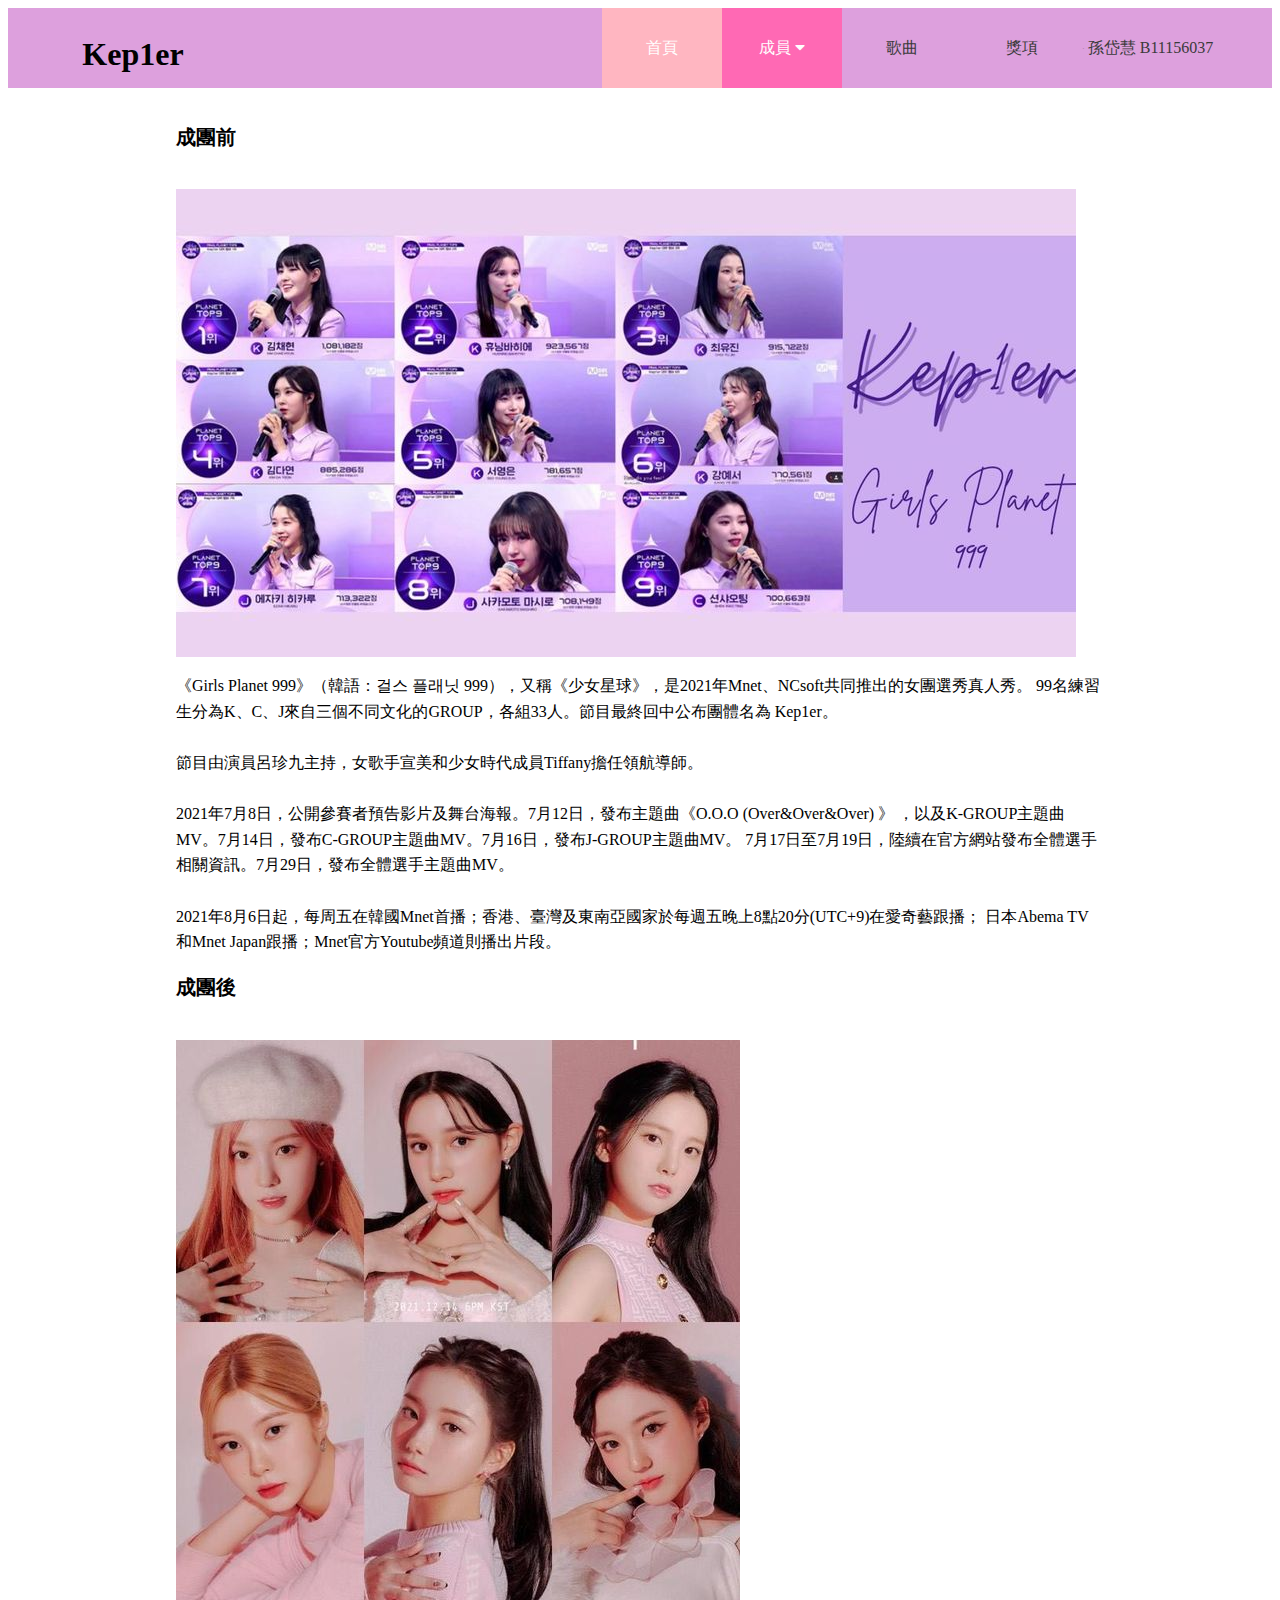
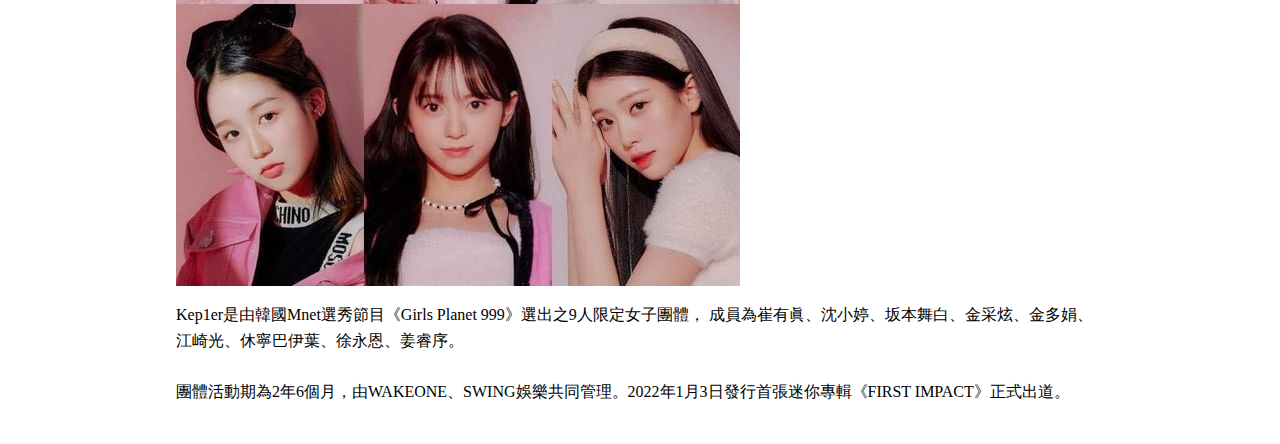
<file: index.html>
<!DOCTYPE html>
<html lang="en">
<head>
    <meta charset="UTF-8">
    <meta http-equiv="X-UA-Compatible" content="IE=edge">
    <meta name="viewport" content="width=device-width, initial-scale=1.0">
    <title>響應式互動網頁設計</title>
    <link rel="stylesheet" type="text/css" href="/項目格式.css">
    <link rel="stylesheet" href="https://cdnjs.cloudflare.com/ajax/libs/font-awesome/5.15.3/css/all.min.css">

    <script src="https://cdnjs.cloudflare.com/ajax/libs/jquery/3.6.0/jquery.min.js"></script>
    <script>
    $(document).ready(function () {
        // 捲軸偵測距離頂部超過 50 才顯示按鈕
        $(window).scroll(function () {
            if ($(window).scrollTop() > 50) {
            if ($(".back-top").hasClass("hide")) {
        $(".back-top").toggleClass("hide");
        }
        } else {
        $(".back-top").addClass("hide");
        }
        });
    
        // 點擊按鈕回頂部
        $(".back-top").on("click", function (event) {
        $("html, body").animate(
        {
            scrollTop: 0
            },
            500 // 回頂部時間為 500 毫秒
        );
        });
        });Copy
            </script>
            <style>
        .back-top {
            z-index: 99999;
            position: fixed;
            bottom: 5px;
            right: 5px;
            cursor: pointer;
            opacity: 0.5;
            filter: Alpha(opacity=50);
            width: 35px;
            height: 35px;
            background: #000 center no-repeat
            url([data-uri]);
            background-size: 24px 24px;
            border-radius: 12px;
            border: 1px rgba(255, 255, 255, 0.6) solid;
            box-shadow: 0px 0px 3px #ffffff;
            transform: translateY(0%);
            transition: all 0.2s linear;
            }
    
        .back-top:hover {
            opacity: 0.8;
            filter: Alpha(opacity=80);
            box-shadow: 0px 0px 6px #ffffff;
        }
    
        .back-top.hide {
            opacity: 0;
            filter: Alpha(opacity=0);
            transform: translateY(150%);
        }</script>
    <style>
        
        h2{
            color: palevioletred;
            font-size: 22Ppx;
        }
        a:hover{
            color: #5f2e2e;
            background-color: skyblue;
        }
        @media (min-width: 570px) and (max-width: 1023px) {
            .wrap li {
            flex-basis: 50%; 
        }
            img{
            width: 50%;
            vertical-align: middle;
        }
            p{
                color: #1892e4;
            }
        } 
        @media(max-width:569px) {
            .wrap li {
            width: 100%;
        }
            img{
                max-width: 95%;
                vertical-align: middle;
        }
            p{
                color: #a92ff0;
            }
        }

    </style>
</head>
<body>
    <section class="headerNav">
        <div class="container">
            <h1 class="logo">
                <b>
                Kep1er
                </b>
            </h1>
            <i class="fas fa-bars" id="mobileMenu"></i>

            <ul class="mainNav">
                <li class="navItem">
                    <a href="#">首頁</a>
                </li>
                <li class="navItem exercise">
                    <a href="#">
                        成員
                        <i class="fas fa-caret-down"></i>
                    </a>
                    <ul class="exerciseList">
                        <li class="exerciseForList">
                            <a href="/主舞.html" target="_self">主舞</a>
                        </li>
                        <li class="exerciseForList">
                            <a href="/主唱.html">主唱</a>
                        </li>
                        <li class="exerciseForList">
                            <a href="/其他定位.html">其他定位</a>
                        </li>
                    </ul>
                </li>
                </li>
                <li class="navItem">
                    <a href="/歌曲.html">歌曲</a>
                </li>
                <li class="navItem">
                    <a href="/獎項.html">獎項</a>
                </li>
                
            </ul>
            <div class="userAccount">
                <a href="/自我介紹.html">
                    <i class="fas fa-user-circle"></i>
                    孫岱慧  B11156037
                </a>
            </div>

        </div>
    </section>
    <div class="wrap">
        <h2>成團前</h2>
        <img src="/圖片/kep1er(未出道).jpg">
        <p>《Girls Planet 999》（韓語：걸스 플래닛 999），又稱《少女星球》，是2021年Mnet、NCsoft共同推出的女團選秀真人秀。
            99名練習生分為K、C、J來自三個不同文化的GROUP，各組33人。節目最終回中公布團體名為 Kep1er。
            <br>
            <br>節目由演員呂珍九主持，女歌手宣美和少女時代成員Tiffany擔任領航導師。
            <br>
            <br>2021年7月8日，公開參賽者預告影片及舞台海報。7月12日，發布主題曲《O.O.O (Over&Over&Over) 》
            ，以及K-GROUP主題曲MV。7月14日，發布C-GROUP主題曲MV。7月16日，發布J-GROUP主題曲MV。
            7月17日至7月19日，陸續在官方網站發布全體選手相關資訊。7月29日，發布全體選手主題曲MV。
            <br>
            <br>2021年8月6日起，每周五在韓國Mnet首播；香港、臺灣及東南亞國家於每週五晚上8點20分(UTC+9)在愛奇藝跟播；
            日本Abema TV和Mnet Japan跟播；Mnet官方Youtube頻道則播出片段。</p>
        <h2>成團後</h2>
        <img src="/圖片/kep1er(1).jpg">
        <p>    Kep1er是由韓國Mnet選秀節目《Girls Planet 999》選出之9人限定女子團體，
            成員為崔有眞、沈小婷、坂本舞白、金采炫、金多娟、江崎光、休寧巴伊葉、徐永恩、姜睿序。
            <br>
            <br>團體活動期為2年6個月，由WAKEONE、SWING娛樂共同管理。2022年1月3日發行首張迷你專輯《FIRST IMPACT》正式出道。</p>
    </div>
    <div class="back-top hide" title="回頂部"></div>
</body>
<script>
    var mobileMenu = document.getElementById("mobileMenu");
    var mainNav = document.querySelector(".mainNav");
    var headerNav = document.querySelector(".headerNav");

    mobileMenu.addEventListener("click", function() {
        mainNav.classList.toggle("mainNavShow");
        headerNav.classList.toggle("headerNavShow");
    });
</script>
</html>
</file>
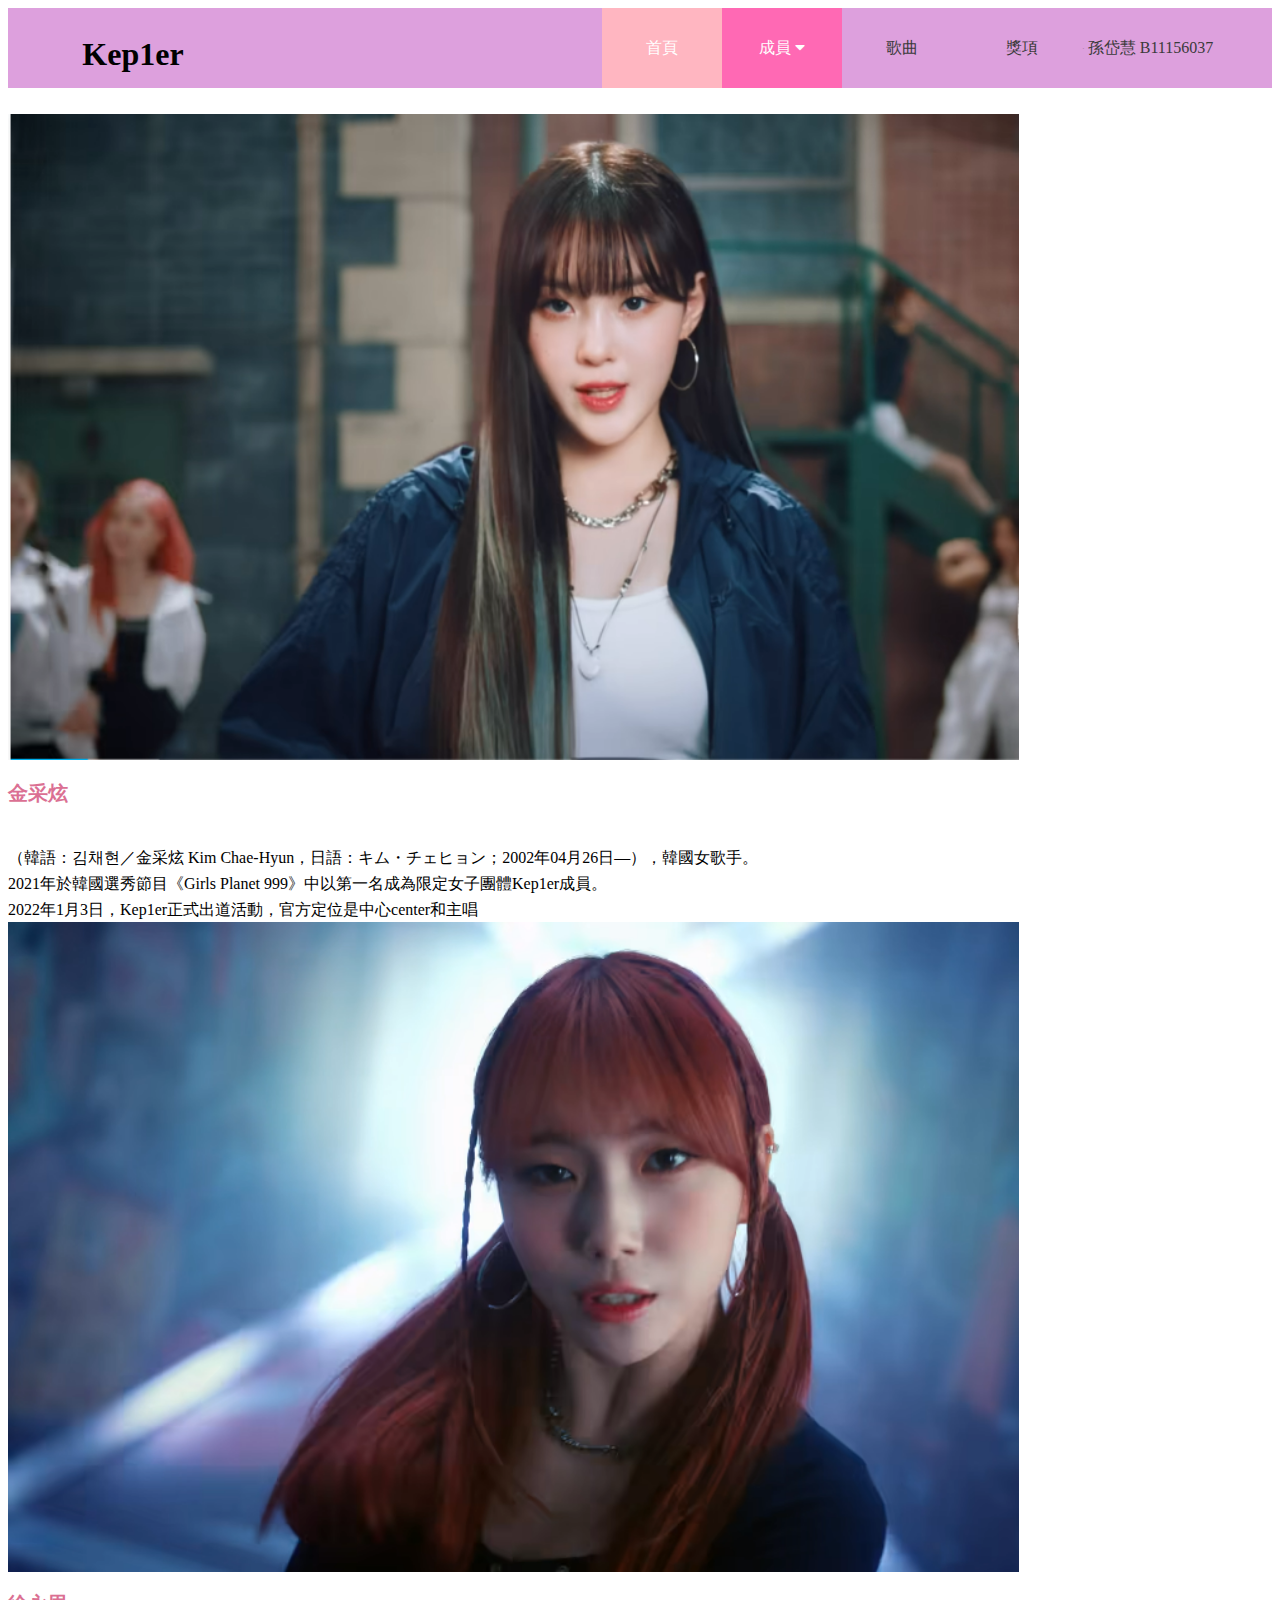
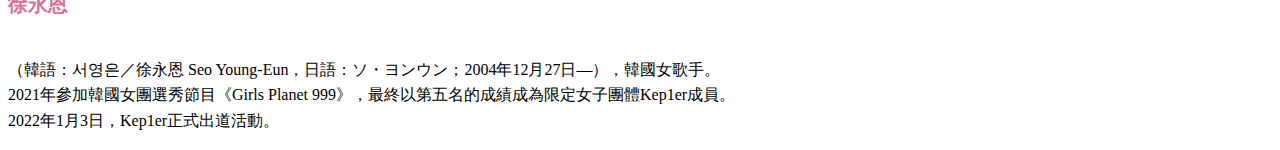
<file: 主唱.html>
<!DOCTYPE html>
<html lang="en">
<head>
    <meta charset="UTF-8">
    <meta http-equiv="X-UA-Compatible" content="IE=edge">
    <meta name="viewport" content="width=device-width, initial-scale=1.0">
    <title>響應式互動網頁設計</title>
    <link rel="stylesheet" type="text/css" href="/項目格式.css">
    <head>
        <meta charset="UTF-8">
        <meta http-equiv="X-UA-Compatible" content="IE=edge">
        <meta name="viewport" content="width=device-width, initial-scale=1.0">
        <title>響應式互動網頁設計</title>
        <link rel="stylesheet" type="text/css" href="/項目格式.css">
        <link rel="stylesheet" href="https://cdnjs.cloudflare.com/ajax/libs/font-awesome/5.15.3/css/all.min.css">
    
        <script src="https://cdnjs.cloudflare.com/ajax/libs/jquery/3.6.0/jquery.min.js"></script>
        <script>
            $(document).ready(function () {
  // 捲軸偵測距離頂部超過 50 才顯示按鈕
    $(window).scroll(function () {
        if ($(window).scrollTop() > 50) {
        if ($(".back-top").hasClass("hide")) {
    $(".back-top").toggleClass("hide");
    }
    } else {
    $(".back-top").addClass("hide");
    }
    });

  // 點擊按鈕回頂部
    $(".back-top").on("click", function (event) {
    $("html, body").animate(
    {
        scrollTop: 0
        },
      500 // 回頂部時間為 500 毫秒
    );
    });
    });Copy
        </script>
        <style>
            .back-top {
        z-index: 99999;
        position: fixed;
        bottom: 5px;
        right: 5px;
        cursor: pointer;
        opacity: 0.5;
        filter: Alpha(opacity=50);
        width: 35px;
        height: 35px;
        background: #000 center no-repeat
        url([data-uri]);
        background-size: 24px 24px;
        border-radius: 12px;
        border: 1px rgba(255, 255, 255, 0.6) solid;
        box-shadow: 0px 0px 3px #ffffff;
        transform: translateY(0%);
        transition: all 0.2s linear;
        }

    .back-top:hover {
        opacity: 0.8;
        filter: Alpha(opacity=80);
        box-shadow: 0px 0px 6px #ffffff;
    }

    .back-top.hide {
        opacity: 0;
        filter: Alpha(opacity=0);
        transform: translateY(150%);
    }
            img{
                width: 80%;
                height: 80%;
            }
            h2{
                color: palevioletred;
            }
            a:hover{
                color: #5f2e2e;
                background-color: skyblue;
            }
            @media (min-width: 570px) and (max-width: 1023px) {
                .wrap li {
                flex-basis: 50%; 
            }
                img{
                width: 50%;
                vertical-align: middle;
            }
                p{
                    color: #1892e4;
                }
            } 
            @media(max-width:569px) {
                .wrap li {
                width: 100%;
            }
                img{
                    max-width: 95%;
                    vertical-align: middle;
            }
                p{
                    color: #a92ff0;
                }
            }
    
        </style>
    </head>
    <body>
        <section class="headerNav">
            <div class="container">
                <h1 class="logo">
                    <b>
                    Kep1er
                    </b>
                </h1>
                <i class="fas fa-bars" id="mobileMenu"></i>
    
                <ul class="mainNav">
                    <li class="navItem">
                        <a href="/index.html">首頁</a>
                    </li>
                    <li class="navItem exercise">
                        <a href="#">
                            成員
                            <i class="fas fa-caret-down"></i>
                        </a>
                        <ul class="exerciseList">
                            <li class="exerciseForList">
                                <a href="/主舞.html" target="_self">主舞</a>
                            </li>
                            <li class="exerciseForList">
                                <a href="/主唱.html">主唱</a>
                            </li>
                            <li class="exerciseForList">
                                <a href="/其他定位.html">其他定位</a>
                            </li>
                        </ul>
                    </li>
                    </li>
                    <li class="navItem">
                        <a href="/歌曲.html">歌曲</a>
                    </li>
                    <li class="navItem">
                        <a href="/獎項.html">獎項</a>
                    </li>
                    
                </ul>
                <div class="userAccount">
                    <a href="/自我介紹.html">
                        <i class="fas fa-user-circle"></i>
                        孫岱慧  B11156037
                    </a>
                </div>
    
            </div>
        </section>
<body>
    <div class="container">
        <br>
        <img src="/圖片/采炫.png">
        <h2>金采炫</h2>
        <p>（韓語：김채현／金采炫 Kim Chae-Hyun，日語：キム・チェヒョン；2002年04月26日—），韓國女歌手。
            <br>2021年於韓國選秀節目《Girls Planet 999》中以第一名成為限定女子團體Kep1er成員。
            <br>2022年1月3日，Kep1er正式出道活動，官方定位是中心center和主唱

        <img src="/圖片/永恩.png">
        <h2>徐永恩</h2>
        <p>（韓語：서영은／徐永恩 Seo Young-Eun，日語：ソ・ヨンウン；2004年12月27日—），韓國女歌手。
            <br>2021年參加韓國女團選秀節目《Girls Planet 999》，最終以第五名的成績成為限定女子團體Kep1er成員。
            <br>2022年1月3日，Kep1er正式出道活動。</p>
    </div>
    <div class="back-top hide" title="回頂部"></div>
</body>
<script>
    var mobileMenu = document.getElementById("mobileMenu");
    var mainNav = document.querySelector(".mainNav");
    var headerNav = document.querySelector(".headerNav");

    mobileMenu.addEventListener("click", function() {
        mainNav.classList.toggle("mainNavShow");
        headerNav.classList.toggle("headerNavShow");
    });
</script>
</html>
</file>
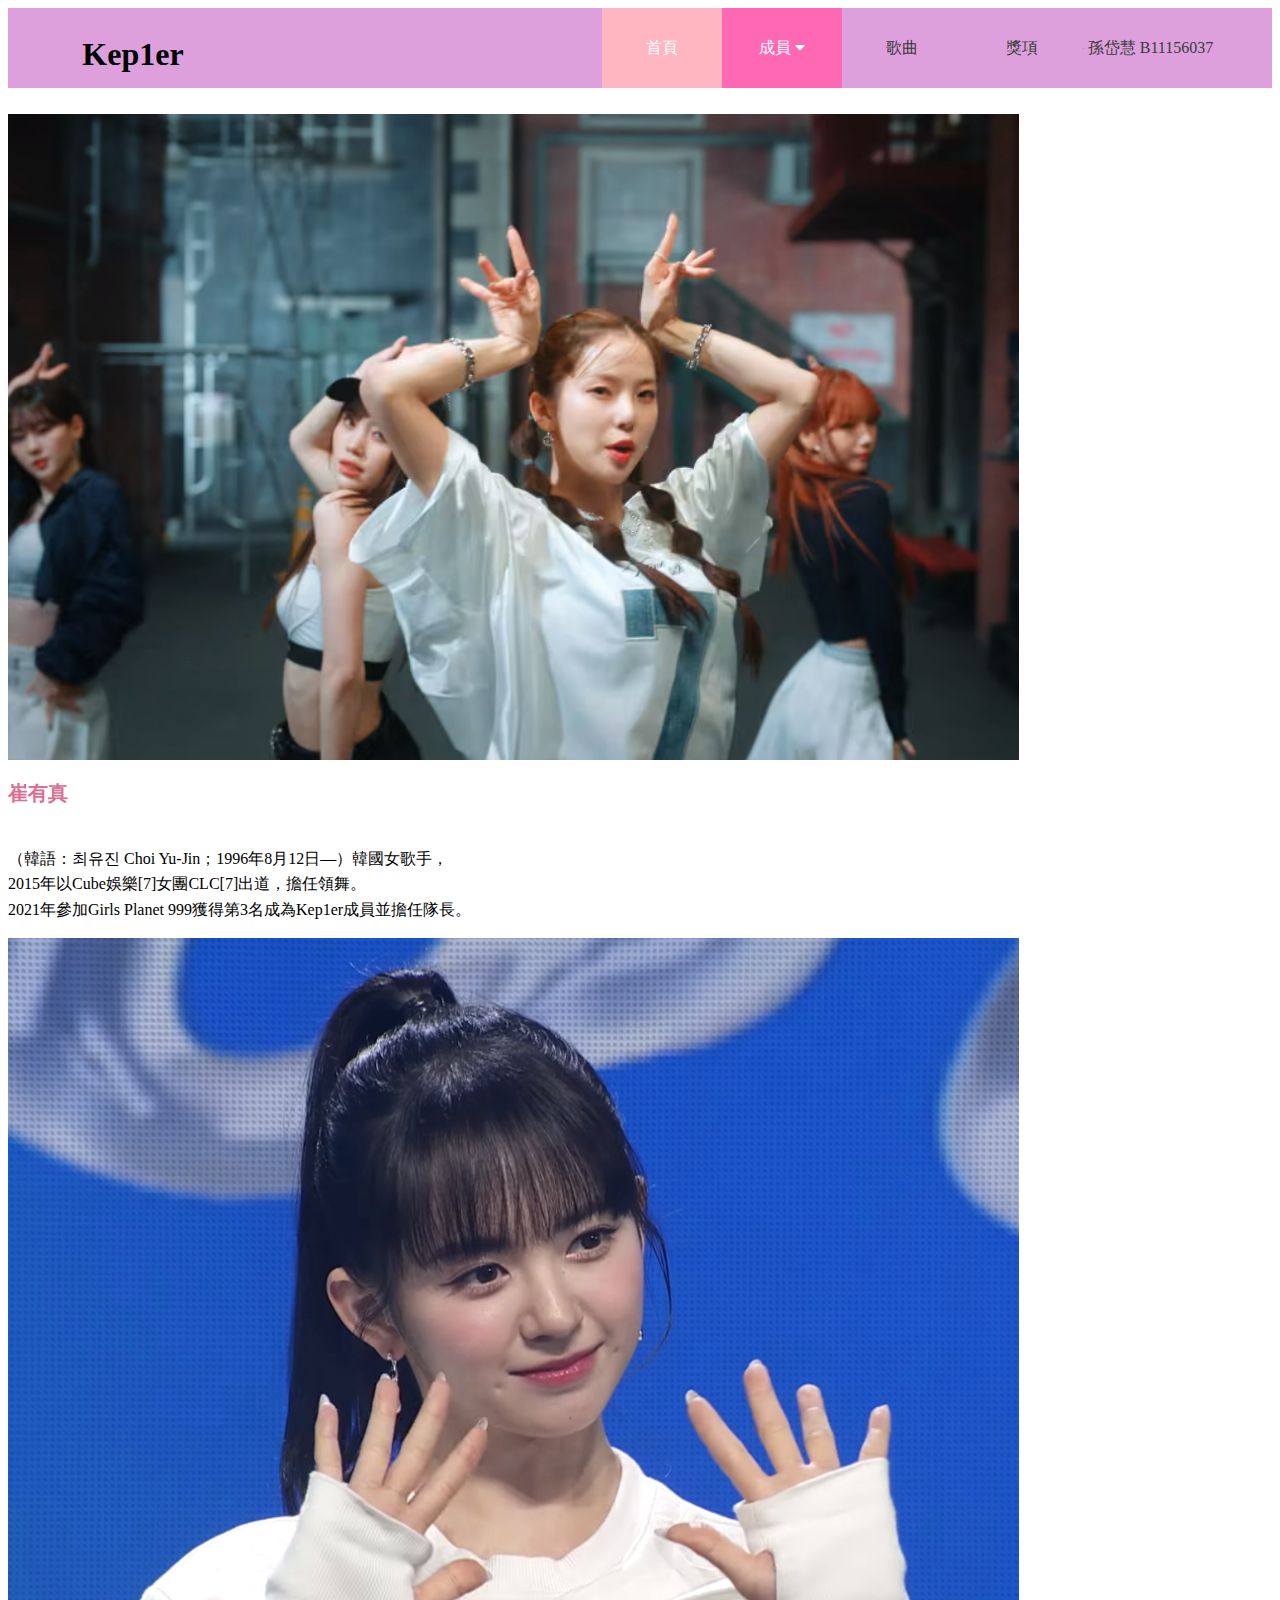
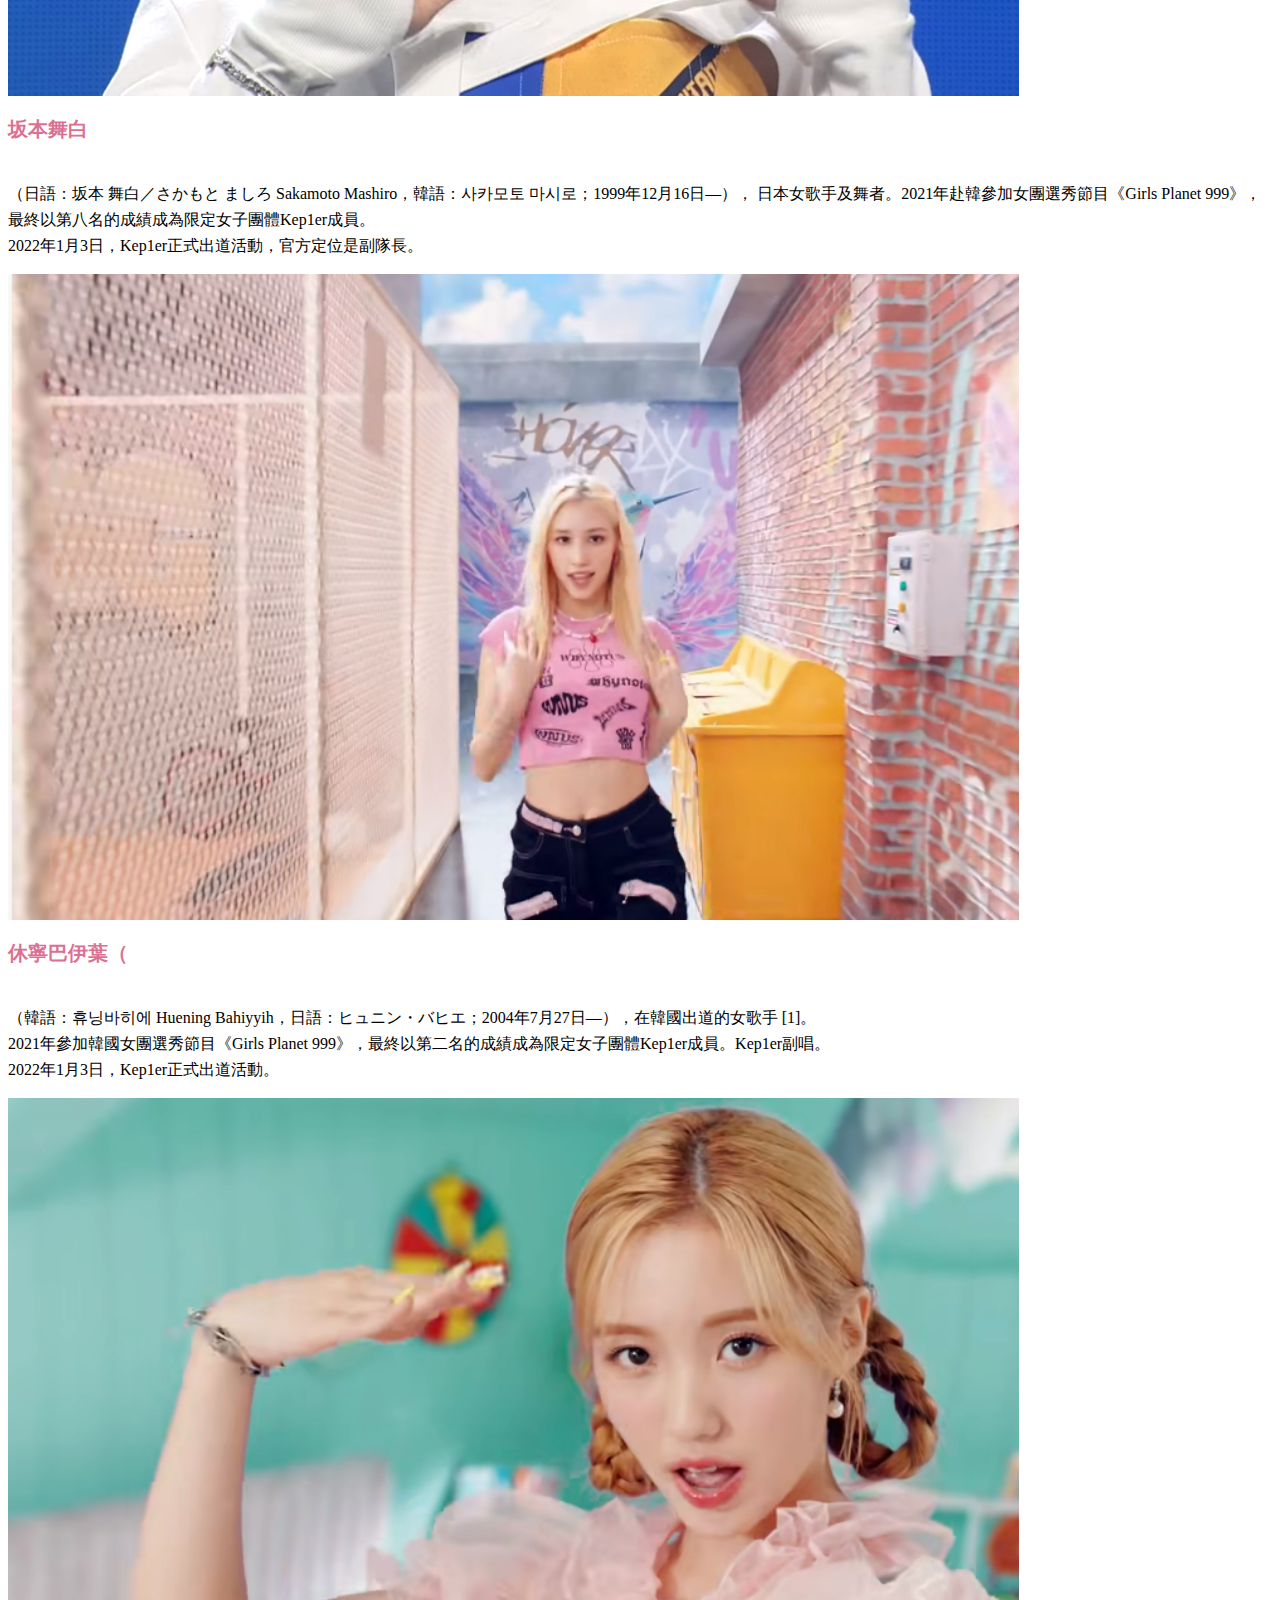
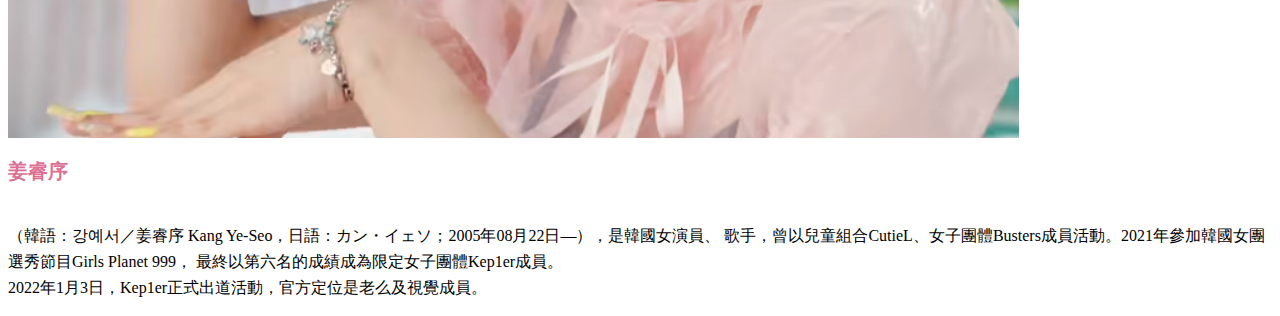
<file: 其他定位.html>
<!DOCTYPE html>
<html lang="en">
<head>
    <meta charset="UTF-8">
    <meta http-equiv="X-UA-Compatible" content="IE=edge">
    <meta name="viewport" content="width=device-width, initial-scale=1.0">
    <title>響應式互動網頁設計</title>
    <link rel="stylesheet" type="text/css" href="/項目格式.css">
    <head>
        <meta charset="UTF-8">
        <meta http-equiv="X-UA-Compatible" content="IE=edge">
        <meta name="viewport" content="width=device-width, initial-scale=1.0">
        <title>響應式互動網頁設計</title>
        <link rel="stylesheet" type="text/css" href="/項目格式.css">
        <link rel="stylesheet" href="https://cdnjs.cloudflare.com/ajax/libs/font-awesome/5.15.3/css/all.min.css">
    
        <script src="https://cdnjs.cloudflare.com/ajax/libs/jquery/3.6.0/jquery.min.js"></script>
        <script>
            $(document).ready(function () {
  // 捲軸偵測距離頂部超過 50 才顯示按鈕
    $(window).scroll(function () {
        if ($(window).scrollTop() > 50) {
        if ($(".back-top").hasClass("hide")) {
    $(".back-top").toggleClass("hide");
    }
    } else {
    $(".back-top").addClass("hide");
    }
    });

  // 點擊按鈕回頂部
    $(".back-top").on("click", function (event) {
    $("html, body").animate(
    {
        scrollTop: 0
        },
      500 // 回頂部時間為 500 毫秒
    );
    });
    });Copy
        </script>
        <style>
            .back-top {
        z-index: 99999;
        position: fixed;
        bottom: 5px;
        right: 5px;
        cursor: pointer;
        opacity: 0.5;
        filter: Alpha(opacity=50);
        width: 35px;
        height: 35px;
        background: #000 center no-repeat
        url([data-uri]);
        background-size: 24px 24px;
        border-radius: 12px;
        border: 1px rgba(255, 255, 255, 0.6) solid;
        box-shadow: 0px 0px 3px #ffffff;
        transform: translateY(0%);
        transition: all 0.2s linear;
        }

    .back-top:hover {
        opacity: 0.8;
        filter: Alpha(opacity=80);
        box-shadow: 0px 0px 6px #ffffff;
    }

    .back-top.hide {
        opacity: 0;
        filter: Alpha(opacity=0);
        transform: translateY(150%);
    }
            img{
                width: 80%;
                height: 80%;
            }
            h2{
                color: palevioletred;
            }
            a:hover{
                color: #5f2e2e;
                background-color: skyblue;
            }
            @media (min-width: 570px) and (max-width: 1023px) {
                .wrap li {
                flex-basis: 50%; 
            }
                img{
                width: 50%;
                vertical-align: middle;
            }
                p{
                    color: #1892e4;
                }
            } 
            @media(max-width:569px) {
                .wrap li {
                width: 100%;
            }
                img{
                    max-width: 95%;
                    vertical-align: middle;
            }
                p{
                    color: #a92ff0;
                }
            }
    
        </style>
    </head>
    <body>
        <section class="headerNav">
            <div class="container">
                <h1 class="logo">
                    <b>
                    Kep1er
                    </b>
                </h1>
                <i class="fas fa-bars" id="mobileMenu"></i>
    
                <ul class="mainNav">
                    <li class="navItem">
                        <a href="/index.html">首頁</a>
                    </li>
                    <li class="navItem exercise">
                        <a href="#">
                            成員
                            <i class="fas fa-caret-down"></i>
                        </a>
                        <ul class="exerciseList">
                            <li class="exerciseForList">
                                <a href="/主舞.html" target="_self">主舞</a>
                            </li>
                            <li class="exerciseForList">
                                <a href="/主唱.html">主唱</a>
                            </li>
                            <li class="exerciseForList">
                                <a href="/其他定位.html">其他定位</a>
                            </li>
                        </ul>
                    </li>
                    </li>
                    <li class="navItem">
                        <a href="/歌曲.html">歌曲</a>
                    </li>
                    <li class="navItem">
                        <a href="/獎項.html">獎項</a>
                    </li>
                    
                </ul>
                <div class="userAccount">
                    <a href="/自我介紹.html">
                        <i class="fas fa-user-circle"></i>
                        孫岱慧  B11156037
                    </a>
                </div>
    
            </div>
        </section>
<body>
    <div class="container">
        <br>
        <img src="/圖片/有真.png">
        <h2>崔有真</h2>
        <p>（韓語：최유진 Choi Yu-Jin；1996年8月12日—）韓國女歌手，
            <br>2015年以Cube娛樂[7]女團CLC[7]出道，擔任領舞。
            <br>2021年參加Girls Planet 999獲得第3名成為Kep1er成員並擔任隊長。</p>

        <img src="/圖片/舞白.png">
        <h2>坂本舞白</h2>
        <p>（日語：坂本 舞白／さかもと ましろ Sakamoto Mashiro，韓語：사카모토 마시로；1999年12月16日—），
            日本女歌手及舞者。2021年赴韓參加女團選秀節目《Girls Planet 999》，最終以第八名的成績成為限定女子團體Kep1er成員。
            <br>2022年1月3日，Kep1er正式出道活動，官方定位是副隊長。</p>

        <img src="/圖片/休寧.png">
        <h2>休寧巴伊葉（</h2>
        <p>（韓語：휴닝바히에 Huening Bahiyyih，日語：ヒュニン・バヒエ；2004年7月27日—），在韓國出道的女歌手 [1]。
            <br>2021年參加韓國女團選秀節目《Girls Planet 999》，最終以第二名的成績成為限定女子團體Kep1er成員。Kep1er副唱。
            <br>2022年1月3日，Kep1er正式出道活動。</p>

        <img src="/圖片/睿緒.png">
        <h2>姜睿序</h2>
        <p>（韓語：강예서／姜睿序 Kang Ye-Seo，日語：カン・イェソ；2005年08月22日—），是韓國女演員、
            歌手，曾以兒童組合CutieL、女子團體Busters成員活動。2021年參加韓國女團選秀節目Girls Planet 999，
            最終以第六名的成績成為限定女子團體Kep1er成員。
            <br>2022年1月3日，Kep1er正式出道活動，官方定位是老么及視覺成員。</p>
    </div>
    <div class="back-top hide" title="回頂部"></div>
</body>
<script>
    var mobileMenu = document.getElementById("mobileMenu");
    var mainNav = document.querySelector(".mainNav");
    var headerNav = document.querySelector(".headerNav");

    mobileMenu.addEventListener("click", function() {
        mainNav.classList.toggle("mainNavShow");
        headerNav.classList.toggle("headerNavShow");
    });
</script>
</html>
</file>
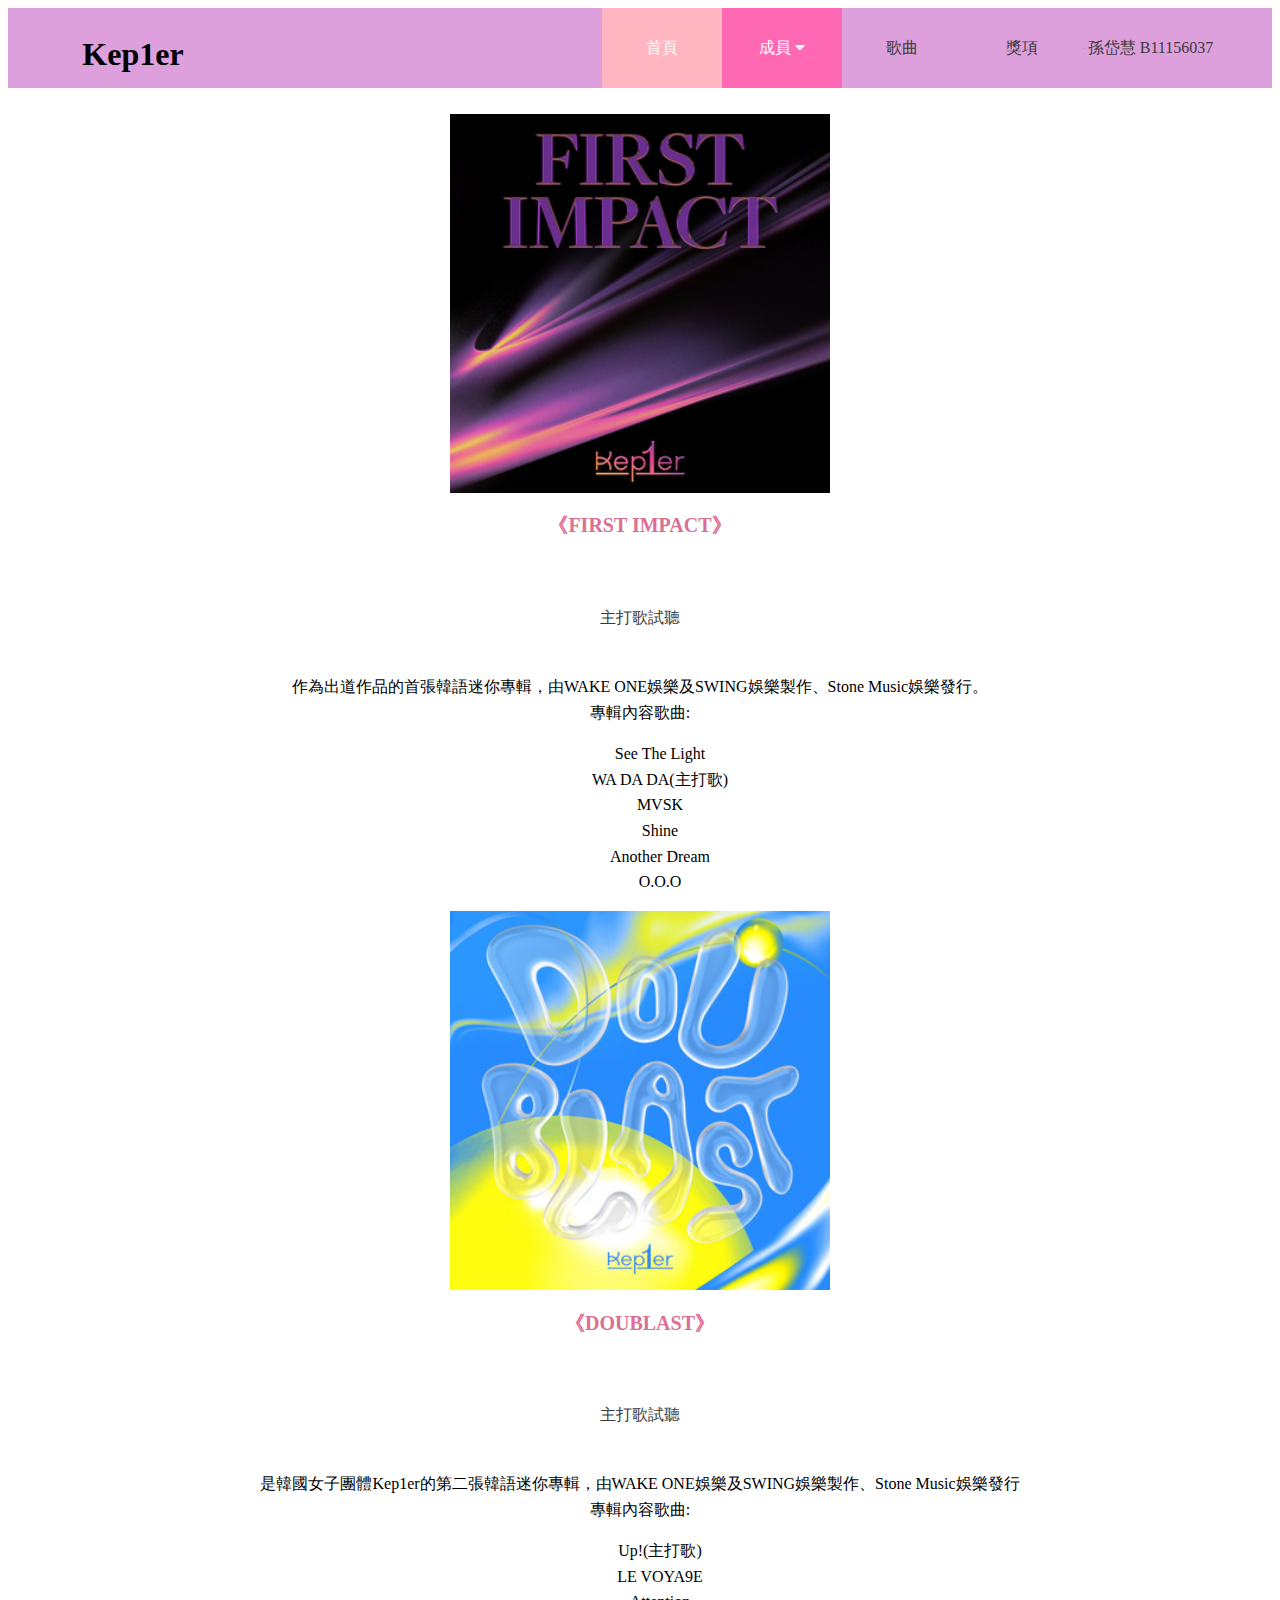
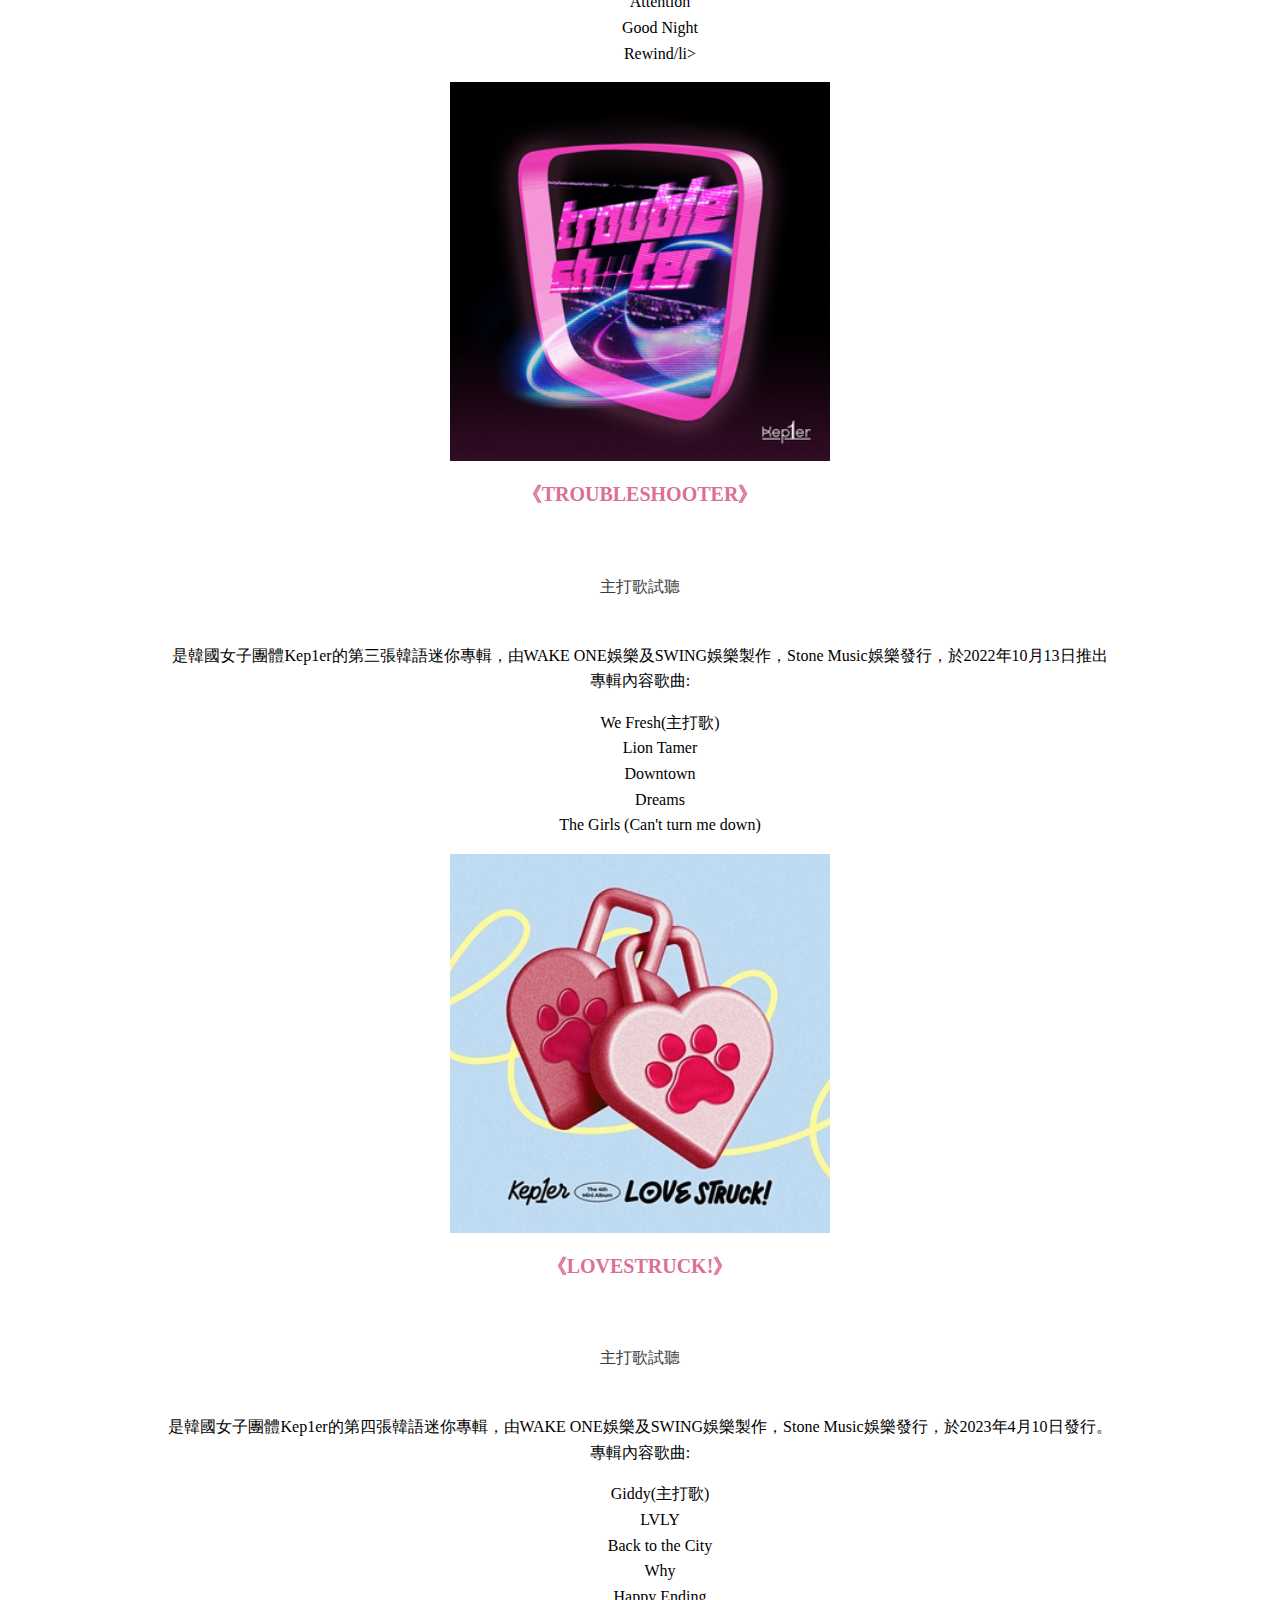
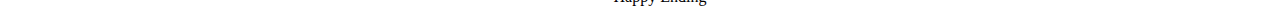
<file: 歌曲.html>
<!DOCTYPE html>
<html lang="en">
<head>
    <meta charset="UTF-8">
    <meta http-equiv="X-UA-Compatible" content="IE=edge">
    <meta name="viewport" content="width=device-width, initial-scale=1.0">
    <title>響應式互動網頁設計</title>
    <link rel="stylesheet" type="text/css" href="/項目格式.css">
    <head>
        <meta charset="UTF-8">
        <meta http-equiv="X-UA-Compatible" content="IE=edge">
        <meta name="viewport" content="width=device-width, initial-scale=1.0">
        <title>響應式互動網頁設計</title>
        <link rel="stylesheet" type="text/css" href="/項目格式.css">
        <link rel="stylesheet" href="https://cdnjs.cloudflare.com/ajax/libs/font-awesome/5.15.3/css/all.min.css">
    
        <script src="https://cdnjs.cloudflare.com/ajax/libs/jquery/3.6.0/jquery.min.js"></script>
        <script>
            $(document).ready(function () {
  // 捲軸偵測距離頂部超過 50 才顯示按鈕
        $(window).scroll(function () {
            if ($(window).scrollTop() > 50) {
            ($(".back-top").hasClass("hide")) {
        $(".back-top").toggleClass("hide");
        }
        } else {
        $(".back-top").addClass("hide");
        }
        });

  // 點擊按鈕回頂部
        $(".back-top").on("click", function (event) {
        $("html, body").animate(
        {
        scrollTop: 0
        },
      500 // 回頂部時間為 500 毫秒
        );
        });
        });Copy
    </script>
    <style>
            .back-top {
        z-index: 99999;
        position: fixed;
        bottom: 5px;
        right: 5px;
        cursor: pointer;
        opacity: 0.5;
        filter: Alpha(opacity=50);
        width: 35px;
        height: 35px;
        background: #000 center no-repeat
        url([data-uri]);
        background-size: 24px 24px;
        border-radius: 12px;
        border: 1px rgba(255, 255, 255, 0.6) solid;
        box-shadow: 0px 0px 3px #ffffff;
        transform: translateY(0%);
        transition: all 0.2s linear;
        }

    .back-top:hover {
        opacity: 0.8;
        filter: Alpha(opacity=80);
        box-shadow: 0px 0px 6px #ffffff;
    }

    .back-top.hide {
        opacity: 0;
        filter: Alpha(opacity=0);
        transform: translateY(150%);
    }
            .container{
                text-align: center;
            }
            li{
                list-style-type: none;
            }
            img{
                width: 30%;
                height: 30%;
            }
            h2{
                color: palevioletred;
            }
            a:hover{
                color: #5f2e2e;
                background-color: skyblue;
            }
            @media (min-width: 570px) and (max-width: 1023px) {
                .wrap li {
                flex-basis: 50%; 
            }
                img{
                width: 50%;
                vertical-align: middle;
            }
                p{
                    color: #1892e4;
                }
            } 
            @media(max-width:569px) {
                .wrap li {
                width: 100%;
            }
                img{
                    max-width: 95%;
                    vertical-align: middle;
            }
                p{
                    color: #a92ff0;
                }
            }
    
        </style>
    </head>
    <body>
        <section class="headerNav">
            <div class="container">
                <h1 class="logo">
                    <b>
                    Kep1er
                    </b>
                </h1>
                <i class="fas fa-bars" id="mobileMenu"></i>
    
                <ul class="mainNav">
                    <li class="navItem">
                        <a href="/index.html">首頁</a>
                    </li>
                    <li class="navItem exercise">
                        <a href="#">
                            成員
                            <i class="fas fa-caret-down"></i>
                        </a>
                        <ul class="exerciseList">
                            <li class="exerciseForList">
                                <a href="/主舞.html" target="_self">主舞</a>
                            </li>
                            <li class="exerciseForList">
                                <a href="/主唱.html">主唱</a>
                            </li>
                            <li class="exerciseForList">
                                <a href="/其他定位.html">其他定位</a>
                            </li>
                        </ul>
                    </li>
                    </li>
                    <li class="navItem">
                        <a href="/歌曲.html">歌曲</a>
                    </li>
                    <li class="navItem">
                        <a href="/獎項.html">獎項</a>
                    </li>
                    
                </ul>
                <div class="userAccount">
                    <a href="/自我介紹.html">
                        <i class="fas fa-user-circle"></i>
                        孫岱慧  B11156037
                    </a>
                </div>
    
            </div>
        </section>
<body>
    <div class="container">
        <br>
        <img src="/圖片/專1.jpg">
        <h2>《FIRST IMPACT》</h2>
        <a href="https://youtu.be/n0j5NPptyM0">主打歌試聽</a>
        <p>作為出道作品的首張韓語迷你專輯，由WAKE ONE娛樂及SWING娛樂製作、Stone Music娛樂發行。
            <br>專輯內容歌曲:
        </p>
        <ul>
            <li>See The Light</li>
            <li>WA DA DA(主打歌)</li>
            <li>MVSK</li>
            <li>Shine</li>
            <li>Another Dream</li>
            <li>O.O.O</li>
        </ul>

        <img src="/圖片/專2.jpg">
        <h2>《DOUBLAST》</h2>
        <a href="https://youtu.be/hr-325mclek">主打歌試聽</a>
        <p>是韓國女子團體Kep1er的第二張韓語迷你專輯，由WAKE ONE娛樂及SWING娛樂製作、Stone Music娛樂發行
            <br>專輯內容歌曲:
        </p>
        <ul>
            <li>Up!(主打歌)</li>
            <li>LE VOYA9E</li>
            <li>Attention</li>
            <li>Good Night</li>
            <li>Rewind/li>
        </ul>

        <img src="/圖片/專3.jpg">
        <h2>《TROUBLESHOOTER》</h2>
        <a href="https://youtu.be/zkvIzKwzYNc">主打歌試聽</a>
        <p>是韓國女子團體Kep1er的第三張韓語迷你專輯，由WAKE ONE娛樂及SWING娛樂製作，Stone Music娛樂發行，於2022年10月13日推出
            <br>專輯內容歌曲:
        </p>
        <ul>
            <li>We Fresh(主打歌)</li>
            <li>Lion Tamer</li>
            <li>Downtown</li>
            <li>Dreams</li>
            <li>The Girls (Can't turn me down)</li>
        </ul>

        <img src="/圖片/專4.jpg">
        <h2>《LOVESTRUCK!》</h2>
        <a href="https://youtu.be/w9ueRzymcU0">主打歌試聽</a>
        <p>是韓國女子團體Kep1er的第四張韓語迷你專輯，由WAKE ONE娛樂及SWING娛樂製作，Stone Music娛樂發行，於2023年4月10日發行。
            <br>專輯內容歌曲:
        </p>
        <ul>
            <li>Giddy(主打歌)</li>
            <li>LVLY</li>
            <li>Back to the City</li>
            <li>Why</li>
            <li>Happy Ending</li>
        </ul>
    </div>
    <div class="back-top hide" title="回頂部"></div>
</body>
<script>
    var mobileMenu = document.getElementById("mobileMenu");
    var mainNav = document.querySelector(".mainNav");
    var headerNav = document.querySelector(".headerNav");

    mobileMenu.addEventListener("click", function() {
        mainNav.classList.toggle("mainNavShow");
        headerNav.classList.toggle("headerNavShow");
    });
</script>
</html>
</file>
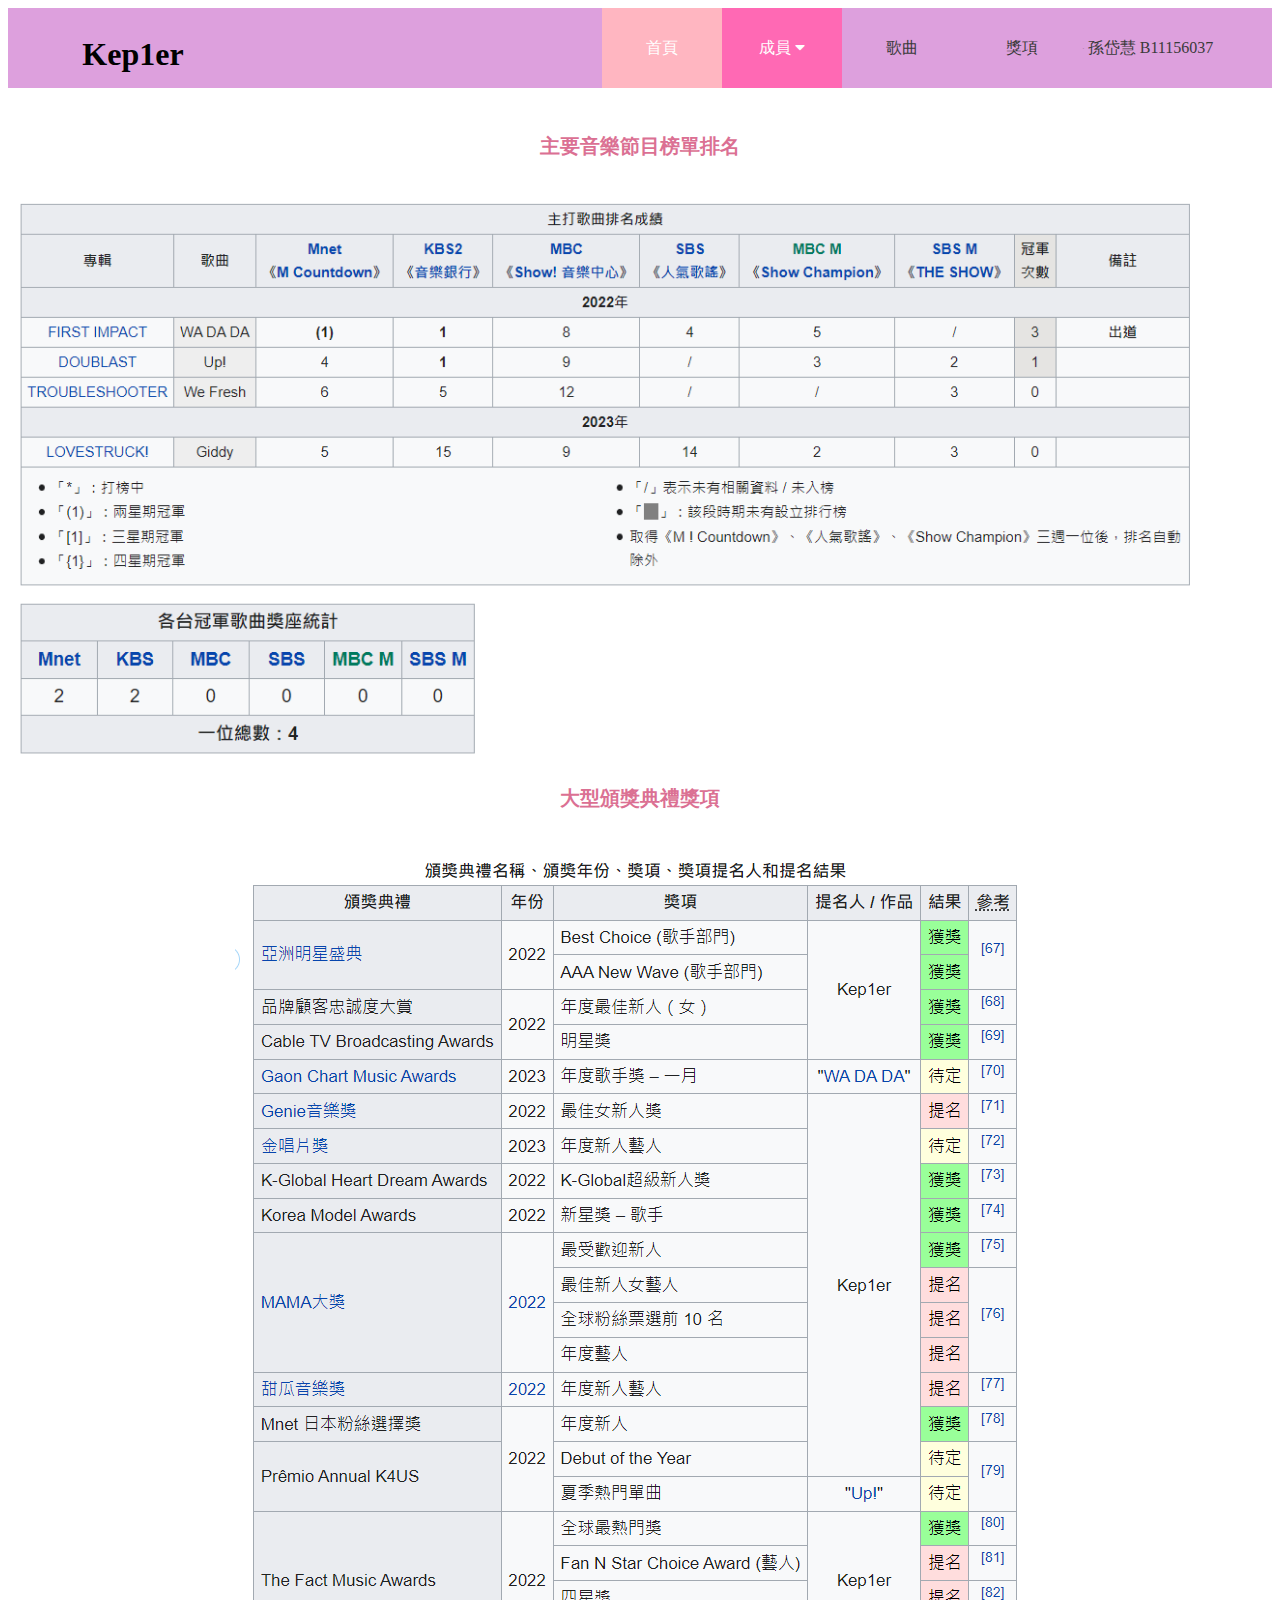
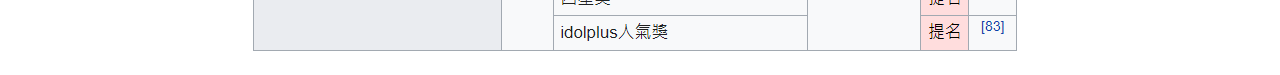
<file: 獎項.html>
<!DOCTYPE html>
<html lang="en">
<head>
    <meta charset="UTF-8">
    <meta http-equiv="X-UA-Compatible" content="IE=edge">
    <meta name="viewport" content="width=device-width, initial-scale=1.0">
    <title>響應式互動網頁設計</title>
    <link rel="stylesheet" type="text/css" href="/項目格式.css">
    <head>
        <meta charset="UTF-8">
        <meta http-equiv="X-UA-Compatible" content="IE=edge">
        <meta name="viewport" content="width=device-width, initial-scale=1.0">
        <title>響應式互動網頁設計</title>
        <link rel="stylesheet" type="text/css" href="/項目格式.css">
        <link rel="stylesheet" href="https://cdnjs.cloudflare.com/ajax/libs/font-awesome/5.15.3/css/all.min.css">
    
        <script src="https://cdnjs.cloudflare.com/ajax/libs/jquery/3.6.0/jquery.min.js"></script>
        <script>
            $(document).ready(function () {
  // 捲軸偵測距離頂部超過 50 才顯示按鈕
    $(window).scroll(function () {
        if ($(window).scrollTop() > 50) {
        if ($(".back-top").hasClass("hide")) {
    $(".back-top").toggleClass("hide");
    }
    } else {
    $(".back-top").addClass("hide");
    }
    });

  // 點擊按鈕回頂部
    $(".back-top").on("click", function (event) {
    $("html, body").animate(
    {
        scrollTop: 0
        },
      500 // 回頂部時間為 500 毫秒
    );
    });
    });Copy
        </script>
        <style>
    .back-top {
        z-index: 99999;
        position: fixed;
        bottom: 5px;
        right: 5px;
        cursor: pointer;
        opacity: 0.5;
        filter: Alpha(opacity=50);
        width: 35px;
        height: 35px;
        background: #000 center no-repeat
        url([data-uri]);
        background-size: 24px 24px;
        border-radius: 12px;
        border: 1px rgba(255, 255, 255, 0.6) solid;
        box-shadow: 0px 0px 3px #ffffff;
        transform: translateY(0%);
        transition: all 0.2s linear;
        }

    .back-top:hover {
        opacity: 0.8;
        filter: Alpha(opacity=80);
        box-shadow: 0px 0px 6px #ffffff;
    }

    .back-top.hide {
        opacity: 0;
        filter: Alpha(opacity=0);
        transform: translateY(150%);
    }
            .container{
                text-align: center; 
            }
            li{
                list-style-type: none;
            }
            img{
                width: auto;
                height: auto;
                margin: auto;
            }
            h2{
                color: palevioletred;
            }
            a:hover{
                color: #5f2e2e;
                background-color: skyblue;
            }
            @media (min-width: 570px) and (max-width: 1023px) {
                .wrap li {
                flex-basis: 50%; 
            }
                img{
                width: 50%;
                vertical-align: middle;
            }
                p{
                    color: #1892e4;
                }
            } 
            @media(max-width:569px) {
                .wrap li {
                width: 100%;
            }
                img{
                    max-width: 95%;
                    vertical-align: middle;
            }
                p{
                    color: #a92ff0;
                }
            }
    
        </style>
    </head>
    <body>

        <section class="headerNav">
            <div class="container">
                <h1 class="logo">
                    <b>
                    Kep1er
                    </b>
                </h1>
                <i class="fas fa-bars" id="mobileMenu"></i>
    
                <ul class="mainNav">
                    <li class="navItem">
                        <a href="/index.html">首頁</a>
                    </li>
                    <li class="navItem exercise">
                        <a href="#">
                            成員
                            <i class="fas fa-caret-down"></i>
                        </a>
                        <ul class="exerciseList">
                            <li class="exerciseForList">
                                <a href="/主舞.html" target="_self">主舞</a>
                            </li>
                            <li class="exerciseForList">
                                <a href="/主唱.html">主唱</a>
                            </li>
                            <li class="exerciseForList">
                                <a href="/其他定位.html">其他定位</a>
                            </li>
                        </ul>
                    </li>
                    </li>
                    <li class="navItem">
                        <a href="/歌曲.html">歌曲</a>
                    </li>
                    <li class="navItem">
                        <a href="/獎項.html">獎項</a>
                    </li>
                    
                </ul>
                <div class="userAccount">
                    <a href="/自我介紹.html">
                        <i class="fas fa-user-circle"></i>
                        孫岱慧  B11156037
                    </a>
                </div>
    
            </div>
        </section>
<body>
    <div class="container">
        <br>
        <h2>主要音樂節目榜單排名</h2>
        <img src="/圖片/獎項.png">
        <br>
        <h2>大型頒獎典禮獎項</h2>
        <img src="/圖片/獎項2.png">
    </div>
    <div class="back-top hide" title="回頂部"></div>
</body>
<script>
    var mobileMenu = document.getElementById("mobileMenu");
    var mainNav = document.querySelector(".mainNav");
    var headerNav = document.querySelector(".headerNav");

    mobileMenu.addEventListener("click", function() {
        mainNav.classList.toggle("mainNavShow");
        headerNav.classList.toggle("headerNavShow");
    });
</script>
</html>
</file>
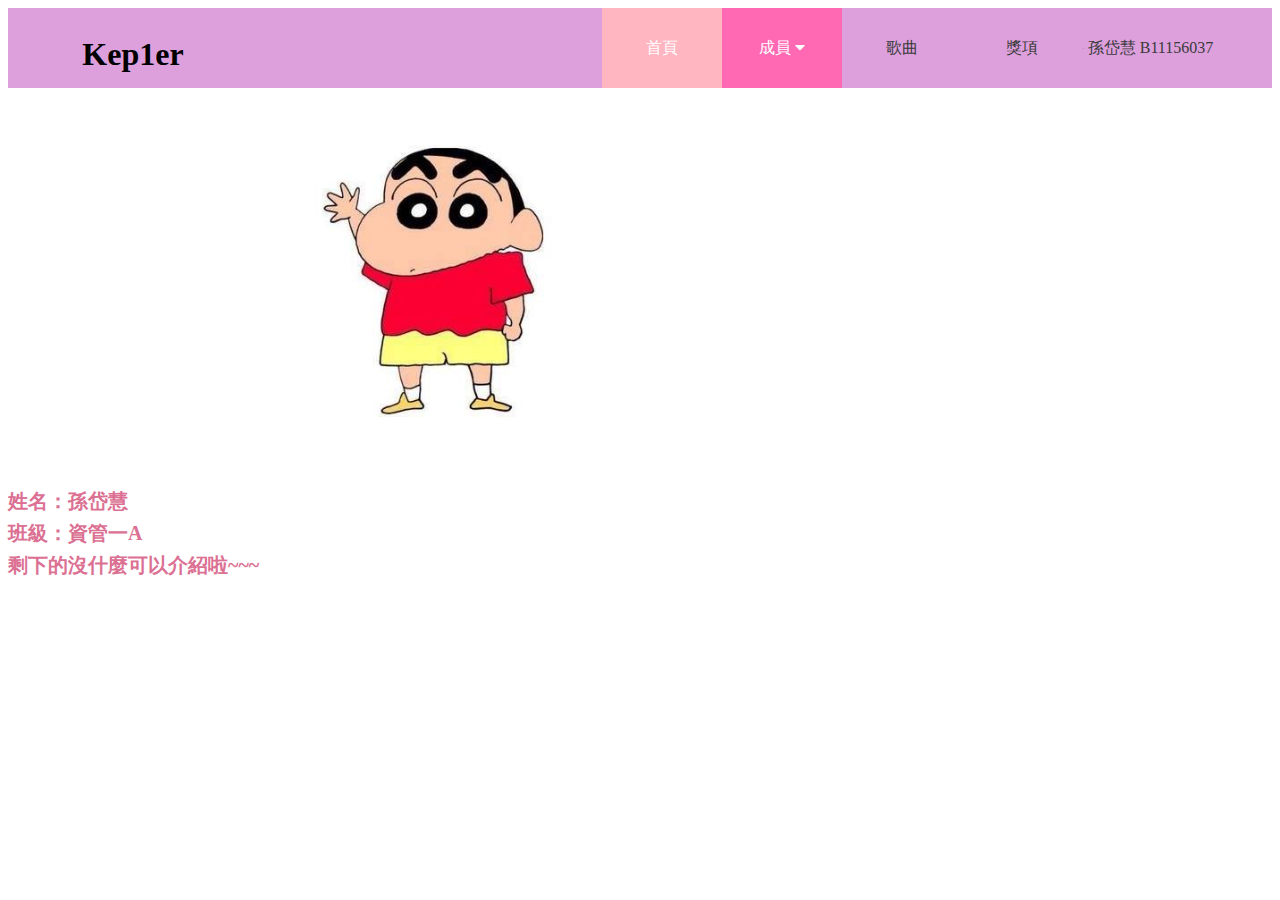
<file: 自我介紹.html>
<!DOCTYPE html>
<html lang="en">
<head>
    <meta charset="UTF-8">
    <meta http-equiv="X-UA-Compatible" content="IE=edge">
    <meta name="viewport" content="width=device-width, initial-scale=1.0">
    <title>響應式互動網頁設計</title>
    <link rel="stylesheet" type="text/css" href="/項目格式.css">
    <head>
        <meta charset="UTF-8">
        <meta http-equiv="X-UA-Compatible" content="IE=edge">
        <meta name="viewport" content="width=device-width, initial-scale=1.0">
        <title>響應式互動網頁設計</title>
        <link rel="stylesheet" type="text/css" href="/項目格式.css">
        <link rel="stylesheet" href="https://cdnjs.cloudflare.com/ajax/libs/font-awesome/5.15.3/css/all.min.css">
    
        <script src="https://cdnjs.cloudflare.com/ajax/libs/jquery/3.6.0/jquery.min.js"></script>
        <script>
            $(document).ready(function () {
  // 捲軸偵測距離頂部超過 50 才顯示按鈕
        $(window).scroll(function () {
            if ($(window).scrollTop() > 50) {
            ($(".back-top").hasClass("hide")) {
        $(".back-top").toggleClass("hide");
        }
        } else {
        $(".back-top").addClass("hide");
        }
        });

  // 點擊按鈕回頂部
        $(".back-top").on("click", function (event) {
        $("html, body").animate(
        {
        scrollTop: 0
        },
      500 // 回頂部時間為 500 毫秒
        );
        });
        });Copy
    </script>
    <style>
            .back-top {
        z-index: 99999;
        position: fixed;
        bottom: 5px;
        right: 5px;
        cursor: pointer;
        opacity: 0.5;
        filter: Alpha(opacity=50);
        width: 35px;
        height: 35px;
        background: #000 center no-repeat
        url([data-uri]);
        background-size: 24px 24px;
        border-radius: 12px;
        border: 1px rgba(255, 255, 255, 0.6) solid;
        box-shadow: 0px 0px 3px #ffffff;
        transform: translateY(0%);
        transition: all 0.2s linear;
        }

    .back-top:hover {
        opacity: 0.8;
        filter: Alpha(opacity=80);
        box-shadow: 0px 0px 6px #ffffff;
    }

    .back-top.hide {
        opacity: 0;
        filter: Alpha(opacity=0);
        transform: translateY(150%);
    }
            .container{
                text-align: center;
            }
            li{
                list-style-type: none;
            }
            img{
                width: 30%;
                height: 30%;
            }
            h2{
                color: palevioletred;
            }
            a:hover{
                color: #5f2e2e;
                background-color: skyblue;
            }
            @media (min-width: 570px) and (max-width: 1023px) {
                .wrap li {
                flex-basis: 50%; 
            }
                img{
                width: 50%;
                vertical-align: middle;
            }
                p{
                    color: #1892e4;
                }
            } 
            @media(max-width:569px) {
                .wrap li {
                width: 100%;
            }
                img{
                    max-width: 95%;
                    vertical-align: middle;
            }
                p{
                    color: #a92ff0;
                }
            }
    
        </style>
    </head>
    <body>
        <section class="headerNav">
            <div class="container">
                <h1 class="logo">
                    <b>
                    Kep1er
                    </b>
                </h1>
                <i class="fas fa-bars" id="mobileMenu"></i>
    
                <ul class="mainNav">
                    <li class="navItem">
                        <a href="/index.html">首頁</a>
                    </li>
                    <li class="navItem exercise">
                        <a href="#">
                            成員
                            <i class="fas fa-caret-down"></i>
                        </a>
                        <ul class="exerciseList">
                            <li class="exerciseForList">
                                <a href="/主舞.html" target="_self">主舞</a>
                            </li>
                            <li class="exerciseForList">
                                <a href="/主唱.html">主唱</a>
                            </li>
                            <li class="exerciseForList">
                                <a href="/其他定位.html">其他定位</a>
                            </li>
                        </ul>
                    </li>
                    </li>
                    <li class="navItem">
                        <a href="/歌曲.html">歌曲</a>
                    </li>
                    <li class="navItem">
                        <a href="/獎項.html">獎項</a>
                    </li>
                    
                </ul>
                <div class="userAccount">
                    <a href="/自我介紹.html">
                        <i class="fas fa-user-circle"></i>
                        孫岱慧  B11156037
                    </a>
                </div>
    
            </div>
        </section>
<body>
<img src="/圖片/蠟筆小新.jpg">
<h2>姓名：孫岱慧
    <br>班級：資管一A
    <br>剩下的沒什麼可以介紹啦~~~
</h2>

    <div class="back-top hide" title="回頂部"></div>
</body>
<script>
    var mobileMenu = document.getElementById("mobileMenu");
    var mainNav = document.querySelector(".mainNav");
    var headerNav = document.querySelector(".headerNav");

    mobileMenu.addEventListener("click", function() {
        mainNav.classList.toggle("mainNavShow");
        headerNav.classList.toggle("headerNavShow");
    });
</script>
</html>
</file>
<file: 項目格式.css>
/* 全域 */
*{
    box-sizing: border-box;
}
a{
    display: block;
    width: 100%;
    line-height: 80px;
    text-decoration: none;
    font-size: 16px;
    color: #3a3a3a;
}

img{ /*文章圖片*/
    max-width: 100%;
    vertical-align: middle;
}
.fas.fa-user-circle{
    font-size: 5%;
    vertical-align: middle;
}

.fas.fa-bars{
    display: inline-block;
    width: 80px;
    line-height: 80px;
    text-align: center;
    font-size: 30px;
    color: #fff;
    background-color: #04404b;
}


.headerNav{
    background-color: plum;
    height: 80px;
    position: relative;
}
.headerNavShow{
    background-color: plum;
    height: 80px;
    position: relative;
}
.logo::after,
.userAccount::after,
.headerNav::after{
    content: '';
    clear: both;
}
#mobileMenu{
    position: absolute;
    top: 0;
    right: 0;
}
.mobileMenuBtn{
    cursor: pointer;
    position: absolute;
    top: 0;
    right: 0;
}
.logo,
.userAccount{
    width: 250px;
    padding: 0px 20px;
    text-align: center;
}
.logo{
    float: left;
}

.userAccount{
    display: none;
}
.logo::after,
.userAccount::after{
    content: '';
    clear: both;
}
.mainNav{
    width: 100%;
    height: 100vh;
    background:  plum;
    position: absolute;
    top: 80px;
    left: -100%;
    transition: .5s ease-in-out;
}
.mainNavShow{
    width: 100%;
    height: 100vh;
    background:  plum;
    position: absolute;
    top: 80px;
    left: 0;
    transition: .5s ease-in-out;
}
.mainNav .navItem{
    text-align: center;
    border-bottom: 2px dashed gray;
}
.mainNav .navItem:first-child{
    background-color: lightpink;
}
.mainNav .navItem:nth-child(2){
    background-color: hotpink;
}
.mainNav .navItem:first-child a,
.mainNav .navItem:nth-child(2) a{
    color: #fff;
}

#mobileMenu:checked ~ .headerNav .mainNav{
    left: 0;
}

.exercise{
    position: relative;
}
.exercise:hover{
    background-color: plum;
}
.exercise:hover .exerciseList{
    display: block;
}

.exerciseList{
    display: none;
    width: 100%;
    padding: 15px;
    background-color: plum;
    position: absolute;
    top: 100%;
    left: 0;
}
.exerciseList .exerciseForList{
    border: 2px dashed gray;
    background-color: plum;
    margin-top: -2px;
}
.exerciseList .exerciseForList:hover{
    background-color: plum;
}



/* XX-Large Device */
@media(min-width: 1024px){
    #mobileMenu{
        visibility:hidden
    }
    .mainNav{
        background: plum;
        width: 70%;
        height: 80px;
        top:0;
        left: 0;
        right: 0;
        margin: auto;
        text-align: right;
        font-size: 0;
        /*     
            問題：擋住userAccount
            display: flex;
            justify-content: flex-end; 
        */
    }
    .mainNav .navItem{
        display: inline-block;
        width: 120px;
        border-bottom: none;
        
    }
    .exerciseList .exerciseForList{
        border: none;
        background-color: tan;
        margin-top: 0px;
    }
    
    .exerciseList{
        width: 120px;
        padding: 0;
        background-color: pink;
    }
    .exerciseList .exerciseForList{
        border-top: 2px dashed gray;
    }
    .userAccount{
        display: block;
        float: right;
        border-left: 2px dashed gray;
    }
    .mobileMenuBtn{
        display: none;
        float: right;
        
    }



    *,
*:before,
*:after {
    box-sizing: border-box;
}

/* img {
    max-width: 100%;
    height: auto;
    
} */

.clearfix:after {
    content: '';
    display: table;
    clear: both;
}

body {
    line-height: 1.6;
}

.wrap li {
    flex: 0 0 25%;  /* 每行最多容納4個項目 */
    box-sizing: border-box;
    padding: 10px;
    text-align: center;
}

    
}

.wrap {
    max-width: 960px;
    margin: 0 auto;
    padding: 1em;
}

.wrap ul {
    display: flex;  /* 使用彈性盒子模型 */
    flex-wrap: wrap;  /* 允許多行 */
    padding: 0;
    margin: 0;
    list-style: none;
}


h2 {
    font-size: 20px;
    font-weight: 600;
    padding-bottom: 1em;
}
</file>
